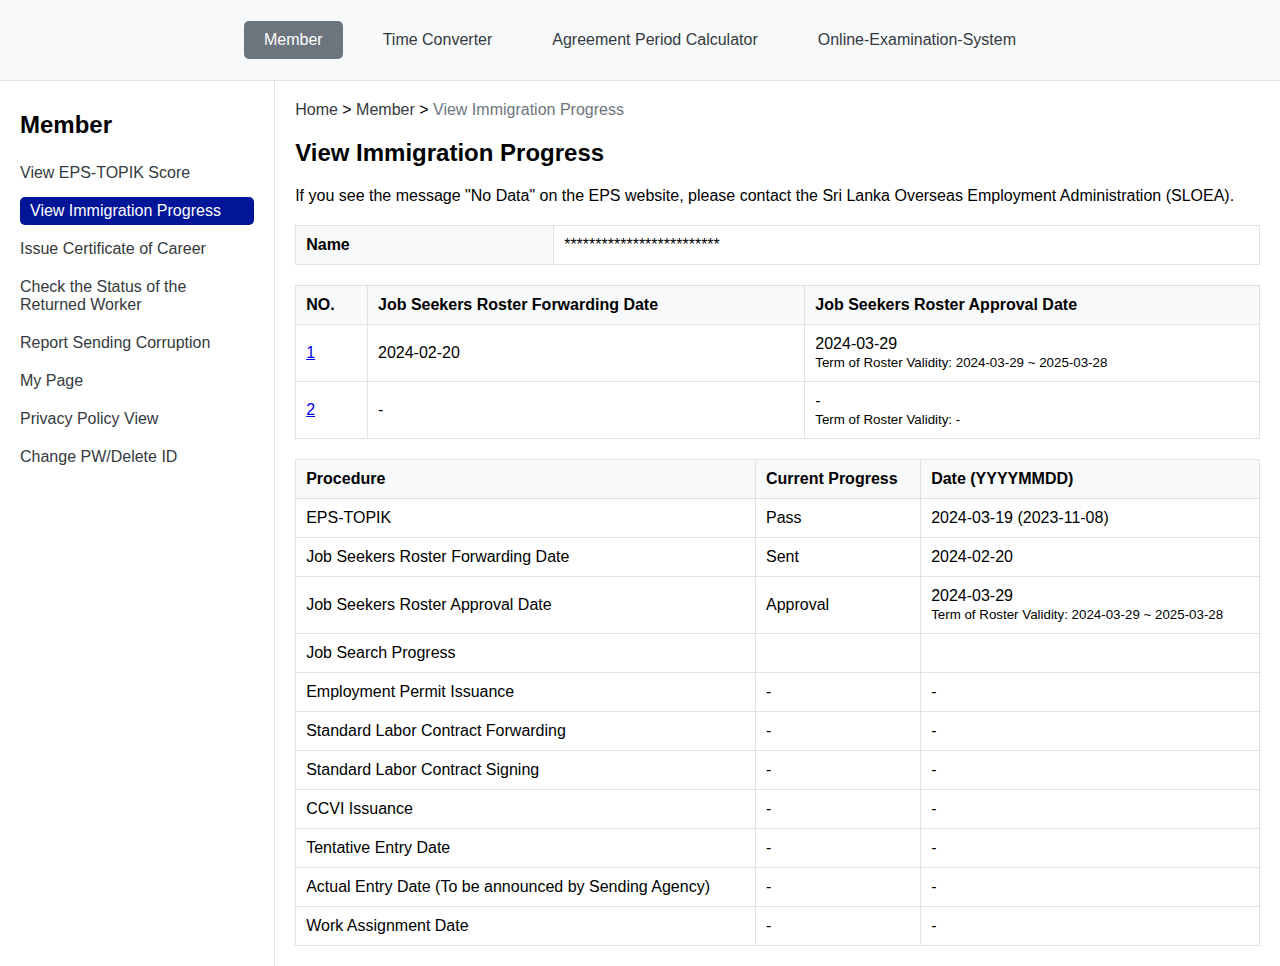
<file: index.html>
<!DOCTYPE html>
<html lang="en">
<head>
    <meta charset="UTF-8">
    <meta name="viewport" content="width=device-width, initial-scale=1.0">
    <title>View Immigration Progress</title>
    <link rel="preconnect" href="https://fonts.googleapis.com">
    <link rel="preconnect" href="https://fonts.gstatic.com" crossorigin>
    <link href="https://fonts.googleapis.com/css2?family=Outfit:wght@100..900&display=swap" rel="stylesheet">
    <style>
        /* Base Styles */
        body {
            font-family: Arial, sans-serif;
            margin: 0;
            padding: 0;
        }
        .container {
            display: flex;
            flex-direction: column;
        }
        nav {
            background-color: #f8f9fa;
            border-bottom: 1px solid #dee2e6;
        }
        nav ul {
            list-style-type: none;
            padding: 0;
            display: flex;
            justify-content: center;
            flex-wrap: wrap; /* Allows items to wrap on smaller screens */
        }
        nav li {
            margin: 5px 10px;
        }
        nav a {
            text-decoration: none;
            color: #343a40;
            padding: 10px 20px;
            display: inline-block;
            border-radius: 5px; /* Rounded corners for better aesthetics */
            transition: background-color 0.3s ease, color 0.3s ease; /* Smooth transition for hover effect */
        }
        nav a:hover {
            background-color: #162ba7; /* Light gray background on hover */
            color: white; /* White text on hover */
        }
        nav a.active {
            background-color: #6c757d;
            color: white;
        }
        .content {
            display: flex;
            flex-direction: row; /* Default layout for larger screens */
        }
        .sidebar {
            width: 250px;
            padding: 20px;
            border-right: 1px solid #dee2e6;
        }
        .sidebar img {
            width: 100px;
            height: 100px;
        }
        .sidebar h2 {
            margin-top: 10px;
        }
        .sidebar ul {
            list-style-type: none;
            padding: 0;
        }
        .sidebar li {
            margin: 10px 0;
        }
        .sidebar a {
            text-decoration: none;
            color: #343a40;
            display: block;
            padding: 5px 0;
            border-radius: 5px;
            transition: background-color 0.3s ease, color 0.3s ease; /* Smooth transition for hover effect */
        }
        .sidebar a:hover {
            background-color: #adb5bd; /* Light gray background on hover */
            color: black; /* White text on hover */
        }
        .sidebar a.active {
            background-color: #001597;
            color: white;
            padding: 5px 10px;
        }
        .main-content {
            padding: 20px;
            width: calc(100% - 250px);
        }
        .breadcrumb {
            margin-bottom: 20px;
        }
        .breadcrumb a {
            text-decoration: none;
            color: #343a40;
            transition: color 0.3s ease; /* Smooth transition for hover effect */
        }
        .breadcrumb a:hover {
            color: #007bff; /* Blue text on hover */
        }
        .breadcrumb span {
            color: #6c757d;
        }
        h1 {
            margin-top: 0;
        }
        table {
            width: 100%;
            border-collapse: collapse;
            margin-top: 20px;
        }
        table th, table td {
            border: 1px solid #dee2e6;
            padding: 10px;
            text-align: left;
        }
        table th {
            background-color: #f8f9fa;
        }
        /* Responsive Design */
        @media (max-width: 768px) {
            /* Adjust navigation for smaller screens */
            nav ul {
                flex-direction: column;
                align-items: center;
            }
            nav li {
                margin: 5px 0;
            }
            /* Adjust layout for smaller screens */
            .content {
                flex-direction: column;
            }
            .sidebar {
                width: 100%; /* Full width on small screens */
                border-right: none;
                border-bottom: 1px solid #dee2e6;
                text-align: center; /* Center-align sidebar content */
            }
            .main-content {
                width: 100%; /* Full width on small screens */
            }
            /* Adjust tables for better readability */
            table {
                font-size: 14px;
            }
            table th, table td {
                padding: 8px;
            }
        }
        @media (max-width: 480px) {
            /* Further adjustments for very small screens */
            nav a {
                padding: 8px 15px;
                font-size: 14px;
            }
            .sidebar img {
                width: 80px;
                height: 80px;
            }
            .sidebar h2 {
                font-size: 18px;
            }
            .main-content {
                padding: 15px;
            }
            table {
                font-size: 12px;
            }

            /* Make tables scrollable horizontally on very small screens */
            table {
                display: block;
                overflow-x: auto;
                white-space: nowrap;
            }
            table th, table td {
                min-width: 100px; /* Ensure columns don't collapse too much */
            }
        }
    </style>
</head>
<body>
    <div class="container">
        <nav>
            <ul>
                <li><a href="#" class="active">Member</a></li>
                <li><a href="https://chamod175.github.io/epsaccount.ck/Time%20Converter.html">Time Converter</a></li>
                <li><a href="https://chamod175.github.io/epsaccount.ck/Agreement%20Period%20Calculator.html">Agreement Period Calculator</a></li>
                <li><a href="https://chamod175.github.io/Korean-Live-Class---Online-Examination-System/">Online-Examination-System</a></li>
            </ul>
        </nav>
        <div class="content">
            <div class="sidebar">
                <h2>Member</h2>
                <ul>
                    <li><a href="#">View EPS-TOPIK Score</a></li>
                    <li><a href="#" class="active">View Immigration Progress</a></li>
                    <li><a href="#">Issue Certificate of Career</a></li>
                    <li><a href="#">Check the Status of the Returned Worker</a></li>
                    <li><a href="#">Report Sending Corruption</a></li>
                    <li><a href="#">My Page</a></li>
                    <li><a href="#">Privacy Policy View</a></li>
                    <li><a href="#">Change PW/Delete ID</a></li>
                </ul>
            </div>
            <div class="main-content">
                <div class="breadcrumb">
                    <a href="#">Home</a> >
                    <a href="#">Member</a> >
                    <span>View Immigration Progress</span>
                </div>
                <h2>View Immigration Progress</h2>
                <p>If you see the message "No Data" on the EPS website, please contact the Sri Lanka Overseas Employment Administration (SLOEA).</p>
                <table>
                    <tr>
                        <th>Name</th>
                        <td>*************************</td>
                    </tr>
                </table>
                <table>
                    <tr>
                        <th>NO.</th>
                        <th>Job Seekers Roster Forwarding Date</th>
                        <th>Job Seekers Roster Approval Date</th>
                    </tr>
                    <tr>
                        <td><a href="#">1</a></td>
                        <td>2024-02-20</td>
                        <td>2024-03-29<br><small>Term of Roster Validity: 2024-03-29 ~ 2025-03-28</small></td>
                    </tr>
                    <tr>
                        <td><a href="https://chamod175.github.io/epsaccount.ck/View%20Immigration%20Progress-2year.html">2</a></td>
                        <td>-</td>
                        <td>-<br><small>Term of Roster Validity: -</small></td>
                    </tr>
                </table>
                <table>
                    <tr>
                        <th>Procedure</th>
                        <th>Current Progress</th>
                        <th>Date (YYYYMMDD)</th>
                    </tr>
                    <tr>
                        <td>EPS-TOPIK</td>
                        <td>Pass</td>
                        <td>2024-03-19 (2023-11-08)</td>
                    </tr>
                    <tr>
                        <td>Job Seekers Roster Forwarding Date</td>
                        <td>Sent</td>
                        <td>2024-02-20</td>
                    </tr>
                    <tr>
                        <td>Job Seekers Roster Approval Date</td>
                        <td>Approval</td>
                        <td>2024-03-29<br><small>Term of Roster Validity: 2024-03-29 ~ 2025-03-28</small></td>
                    </tr>
                    <tr>
                        <td>Job Search Progress</td>
                        <td></td>
                        <td></td>
                    </tr>
                    <tr>
                        <td>Employment Permit Issuance</td>
                        <td>-</td>
                        <td>-</td>
                    </tr>
                    <tr>
                        <td>Standard Labor Contract Forwarding</td>
                        <td>-</td>
                        <td>-</td>
                    </tr>
                    <tr>
                        <td>Standard Labor Contract Signing</td>
                        <td>-</td>
                        <td>-</td>
                    </tr>
                    <tr>
                        <td>CCVI Issuance</td>
                        <td>-</td>
                        <td>-</td>
                    </tr>
                    <tr>
                        <td>Tentative Entry Date</td>
                        <td>-</td>
                        <td>-</td>
                    </tr>
                    <tr>
                        <td>Actual Entry Date (To be announced by Sending Agency)</td>
                        <td>-</td>
                        <td>-</td>
                    </tr>
                    <tr>
                        <td>Work Assignment Date</td>
                        <td>-</td>
                        <td>-</td>
                    </tr>
                </table>
            </div>
        </div>
    </div>
    <script>
        // You can add any necessary JavaScript here for interactivity.
        document.addEventListener('DOMContentLoaded', function() {
            // Example: Add active class to current navigation link
            const navLinks = document.querySelectorAll('nav a');
            navLinks.forEach(link => {
                if (link.href === window.location.href) {
                    link.classList.add('active');
                }
            });
        });
    </script>
</body>
</html>
</file>
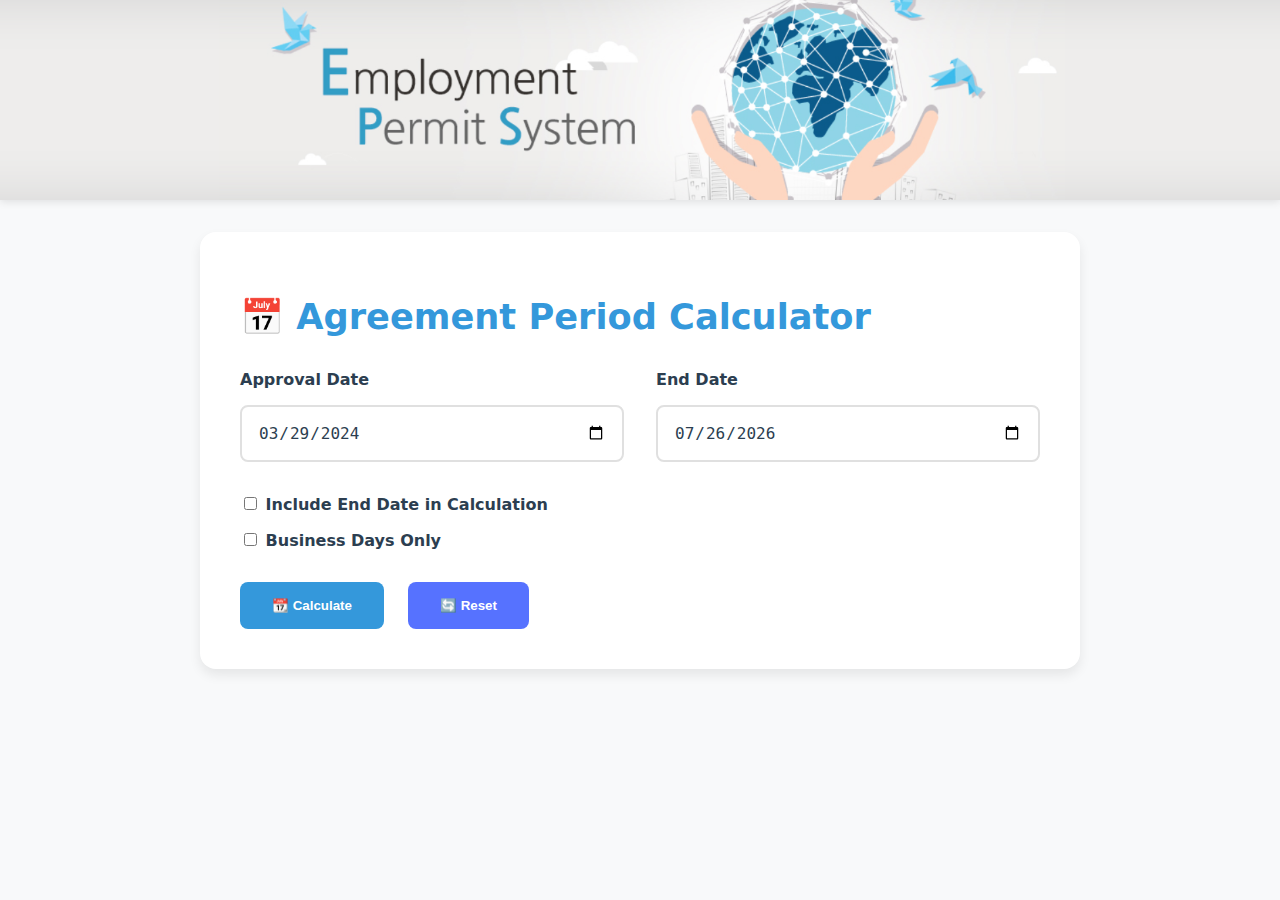
<file: Agreement Period Calculator.html>
<!DOCTYPE html>
<html lang="en">
<head>
  <meta charset="UTF-8">
  <meta name="viewport" content="width=device-width, initial-scale=1.0">
  <title>Professional Agreement Period Calculator</title>
  <style>
        :root {
            --primary-color: #2c3e50;
            --secondary-color: #3498db;
            --success-color: #27ae60;
            --background-color: #f8f9fa;
            --text-color: #2c3e50;
            --card-bg: #ffffff;
            --input-border: #e0e0e0;
            --transition: all 0.3s ease;
        }

        body {
            font-family: 'Segoe UI', system-ui, sans-serif;
            background-color: var(--background-color);
            color: var(--text-color);
            margin: 0;
            min-height: 100vh;
            display: flex;
            flex-direction: column;
            align-items: center;
            transition: var(--transition);
        }

        body.dark-mode {
            --background-color: #1a1a1a;
            --text-color: #ecf0f1;
            --card-bg: #2d2d2d;
            --input-border: #404d5a;
        }

        .banner {
            width: 100%;
            max-height: 200px;
            overflow: hidden;
            margin-bottom: 2rem;
            box-shadow: 0 2px 8px rgba(0,0,0,0.1);
        }

        .banner img {
            width: 100%;
            height: 200px;
            object-fit: cover;
        }

        .container {
            width: 90%;
            max-width: 800px;
            padding: 2.5rem;
            background: var(--card-bg);
            border-radius: 16px;
            box-shadow: 0 6px 12px rgba(0, 0, 0, 0.08);
            margin-bottom: 2rem;
            transition: var(--transition);
        }

        h1 {
            color: var(--secondary-color);
            margin-bottom: 2rem;
            font-size: 2.2rem;
        }

        .grid {
            display: grid;
            grid-template-columns: repeat(auto-fit, minmax(280px, 1fr));
            gap: 2rem;
            margin: 2rem 0;
        }

        .input-group {
            display: flex;
            flex-direction: column;
            gap: 1rem;
        }

        label {
            font-weight: 600;
            color: var(--text-color);
        }

        input[type="date"], select {
            padding: 1rem;
            border: 2px solid var(--input-border);
            border-radius: 8px;
            font-size: 1rem;
            background: var(--card-bg);
            color: var(--text-color);
            transition: var(--transition);
        }

        input[type="date"]:focus, select:focus {
            border-color: var(--secondary-color);
            outline: none;
            box-shadow: 0 0 0 3px rgba(52, 152, 219, 0.2);
        }

        .button-group {
            display: flex;
            gap: 1.5rem;
            flex-wrap: wrap;
            margin-top: 2rem;
        }

        button {
            padding: 1rem 2rem;
            border: none;
            border-radius: 8px;
            cursor: pointer;
            transition: var(--transition);
            font-weight: 600;
            display: flex;
            align-items: center;
            gap: 0.5rem;
        }

        button:hover {
            transform: translateY(-1px);
            opacity: 0.9;
        }

        .primary-btn {
            background-color: var(--secondary-color);
            color: white;
        }

        .secondary-btn {
            background-color: #5672ff;
            color: white;
        }

        .success-btn {
            background-color: var(--success-color);
            color: white;
        }

        .results {
            margin-top: 2rem;
            padding: 2rem;
            background: var(--background-color);
            border-radius: 12px;
            display: none;
            border: 2px solid var(--input-border);
        }

        .result-item {
            display: flex;
            justify-content: space-between;
            margin: 1rem 0;
            padding: 1.25rem;
            background: var(--card-bg);
            border-radius: 8px;
            font-size: 1.1rem;
        }

        .presets {
            display: flex;
            gap: 1rem;
            flex-wrap: wrap;
            margin: 1.5rem 0;
        }

        .preset-btn {
            padding: 0.75rem 1.5rem;
            font-size: 0.95rem;
        }

        .error-message {
            color: #e74c3c;
            margin-top: 1rem;
            padding: 1rem;
            background: #f8d7da;
            border-radius: 8px;
            display: none;
        }
  </style>
</head>
<body>
  <div class="banner"><img src="https://chamod175.github.io/epsaccount.ck/logo2.png" alt="Company Banner"></div>
  <div class="container">
    <h1>📅 Agreement Period Calculator</h1>
    <div class="grid">
      <div class="input-group">
        <label for="start-date">Approval Date</label> <input type="date" id="start-date" value="2024-03-29" required="">
      </div>
      <div class="input-group">
        <label for="end-date">End Date</label> <input type="date" id="end-date" required="">
      </div>
    </div>
    <div class="input-group">
      <label class="checkbox-label"><input type="checkbox" id="include-end-date"> Include End Date in Calculation</label> <label class="checkbox-label"><input type="checkbox" id="business-days"> Business Days Only</label>
    </div>
    <div class="error-message" id="error-msg"></div>
    <div class="button-group">
      <button class="primary-btn" onclick="calculateDuration()">📆 Calculate</button> <button class="secondary-btn" onclick="resetForm()">🔄 Reset</button>
    </div>
    <div class="results" id="results">
      <div class="result-item">
        <span>Total Years:</span> <span id="years-result">-</span>
      </div>
      <div class="result-item">
        <span>Total Months:</span> <span id="months-result">-</span>
      </div>
      <div class="result-item">
        <span>Total Days:</span> <span id="days-result">-</span>
      </div>
      <div class="result-item">
        <span>Business Days:</span> <span id="business-days-result">-</span>
      </div>
    </div>
  </div>
  <script>
        document.addEventListener('DOMContentLoaded', initApp);

        function initApp() {
    // Remove the line that sets start-date to today
    const today = new Date().toISOString().split('T')[0];
    document.getElementById('end-date').value = today;  // Only set end-date
    initTheme();
  }



        function calculateDuration() {
            clearErrors();
            
            const startDate = new Date(document.getElementById('start-date').value);
            const endDate = new Date(document.getElementById('end-date').value);
            const includeEndDate = document.getElementById('include-end-date').checked;
            const businessDaysOnly = document.getElementById('business-days').checked;

            if (!startDate || !endDate || startDate > endDate) {
                showError('⚠️ Invalid date range - Please select valid start and end dates');
                return;
            }

            const results = businessDaysOnly ? 
                calculateBusinessDays(startDate, endDate, includeEndDate) :
                calculateCalendarDays(startDate, endDate, includeEndDate);

            displayResults(results);
        }

        function calculateCalendarDays(start, end, includeEnd) {
            let adjustedEnd = new Date(end);
            if (includeEnd) adjustedEnd.setDate(adjustedEnd.getDate() + 1);
            
            const diff = adjustedEnd - start;
            const totalDays = Math.floor(diff / (1000 * 3600 * 24));
            
            let years = end.getFullYear() - start.getFullYear();
            let months = end.getMonth() - start.getMonth();
            let days = end.getDate() - start.getDate();

            if (days < 0) {
                months--;
                days += new Date(end.getFullYear(), end.getMonth(), 0).getDate();
            }
            if (months < 0) {
                years--;
                months += 12;
            }

            return { years, months, days, totalDays };
        }

        function calculateBusinessDays(start, end, includeEnd) {
            let count = 0;
            const curDate = new Date(start);
            const finalDate = new Date(end);
            if (includeEnd) finalDate.setDate(finalDate.getDate() + 1);
            
            while (curDate < finalDate) {
                const dayOfWeek = curDate.getDay();
                if (dayOfWeek !== 0 && dayOfWeek !== 6) count++;
                curDate.setDate(curDate.getDate() + 1);
            }
            
            return {
                businessDays: count,
                totalDays: Math.floor((finalDate - start) / (1000 * 3600 * 24))
            };
        }

        function displayResults(data) {
            document.getElementById('results').style.display = 'block';
            document.getElementById('years-result').textContent = data.years ?? '-';
            document.getElementById('months-result').textContent = data.months ?? '-';
            document.getElementById('days-result').textContent = data.totalDays ?? '-';
            document.getElementById('business-days-result').textContent = data.businessDays ?? '-';
        }

        function setPreset(days) {
            const startDate = new Date(document.getElementById('start-date').value);
            const endDate = new Date(startDate);
            endDate.setDate(startDate.getDate() + days);
            document.getElementById('end-date').value = endDate.toISOString().split('T')[0];
        }

        function resetForm() {
            document.getElementById('start-date').value = '';
            document.getElementById('end-date').value = '';
            document.getElementById('results').style.display = 'none';
            clearErrors();
            initApp();
        }

        function copyToClipboard() {
            const results = Array.from(document.querySelectorAll('.result-item'))
                .map(el => `${el.firstElementChild.textContent} ${el.lastElementChild.textContent}`)
                .join('\n');
            
            navigator.clipboard.writeText(results)
                .then(() => alert('✅ Results copied to clipboard!'))
                .catch(() => alert('❌ Failed to copy results'));
        }

        function showError(message) {
            const errorEl = document.getElementById('error-msg');
            errorEl.textContent = message;
            errorEl.style.display = 'block';
        }

        function clearErrors() {
            document.getElementById('error-msg').style.display = 'none';
        }

        // Theme toggle
        document.getElementById('checkbox').addEventListener('change', (e) => {
            document.body.classList.toggle('dark-mode');
            localStorage.setItem('theme', e.target.checked ? 'dark' : 'light');
        });
  </script>
</body>
</html>
</file>
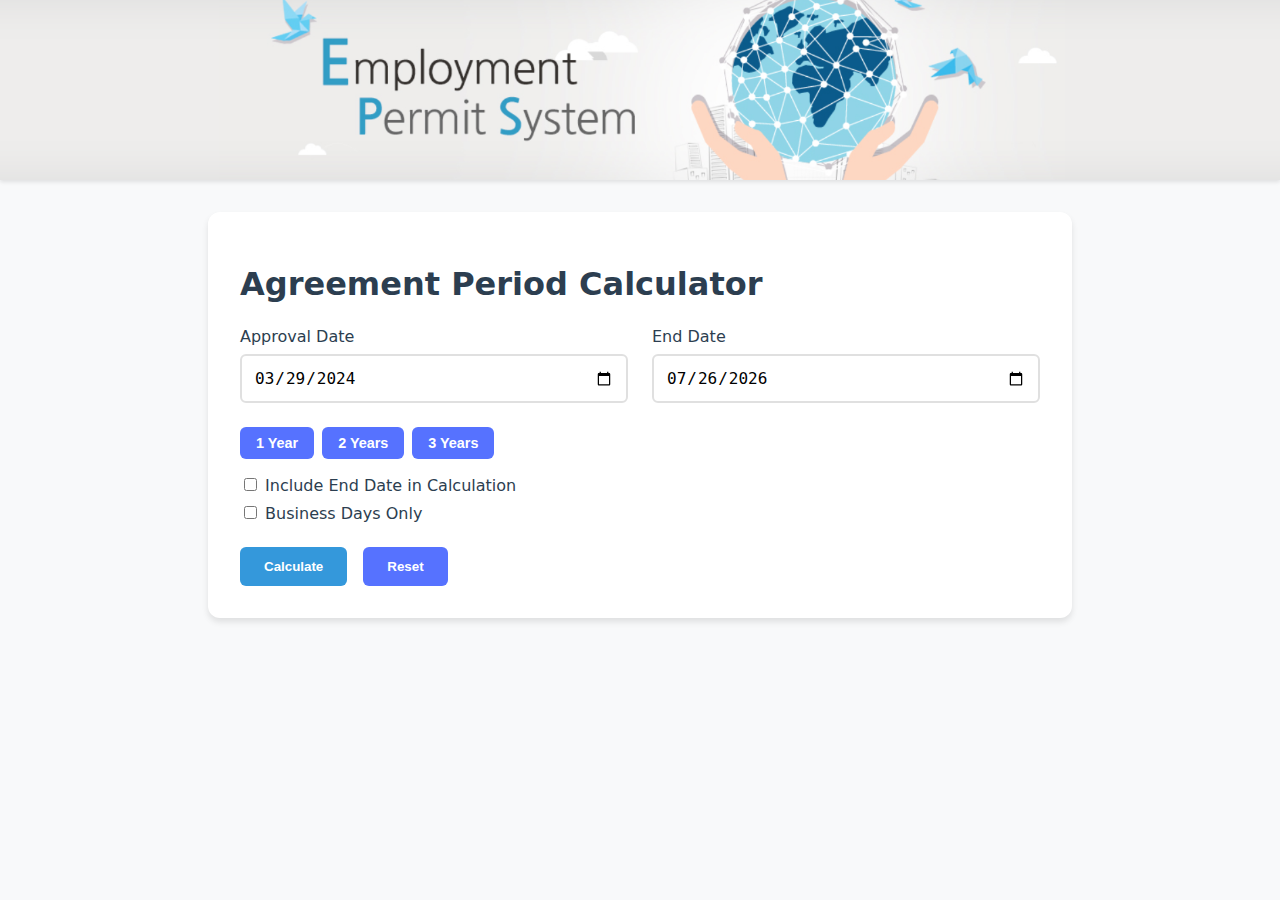
<file: cal.html>
<!DOCTYPE html>
<html lang="en">
<head>
    <meta charset="UTF-8">
    <meta name="viewport" content="width=device-width, initial-scale=1.0">
    <title>Professional Agreement Period Calculator</title>
    <style>
        :root {
            --primary-color: #2c3e50;
            --secondary-color: #3498db;
            --success-color: #27ae60;
            --background-color: #f8f9fa;
            --text-color: #2c3e50;
        }

        body {
            font-family: 'Segoe UI', system-ui, sans-serif;
            background-color: var(--background-color);
            color: var(--text-color);
            margin: 0;
            min-height: 100vh;
            display: flex;
            flex-direction: column;
            align-items: center;
        }

        .banner {
            width: 100%;
            max-height: 180px;
            overflow: hidden;
            margin-bottom: 2rem;
            box-shadow: 0 2px 4px rgba(0,0,0,0.1);
        }

        .banner img {
            width: 100%;
            height: 180px;
            object-fit: cover;
        }

        .container {
            width: 90%;
            max-width: 800px;
            padding: 2rem;
            background: white;
            border-radius: 12px;
            box-shadow: 0 4px 6px rgba(0, 0, 0, 0.1);
            margin-bottom: 2rem;
        }

        .grid {
            display: grid;
            grid-template-columns: repeat(auto-fit, minmax(280px, 1fr));
            gap: 1.5rem;
            margin: 1.5rem 0;
        }

        .input-group {
            display: flex;
            flex-direction: column;
            gap: 0.5rem;
        }

        input[type="date"], select {
            padding: 0.75rem;
            border: 2px solid #e0e0e0;
            border-radius: 6px;
            font-size: 1rem;
            transition: border-color 0.3s ease;
        }

        input[type="date"]:focus, select:focus {
            border-color: var(--secondary-color);
            outline: none;
        }

        .button-group {
            display: flex;
            gap: 1rem;
            flex-wrap: wrap;
            margin-top: 1.5rem;
        }

        button {
            padding: 0.75rem 1.5rem;
            border: none;
            border-radius: 6px;
            cursor: pointer;
            transition: transform 0.2s ease, opacity 0.2s ease;
            font-weight: 600;
        }

        button:active {
            transform: scale(0.98);
        }

        .primary-btn {
            background-color: var(--secondary-color);
            color: white;
        }

        .secondary-btn {
            background-color: #5672ff;
            color: white;
        }

        .success-btn {
            background-color: var(--success-color);
            color: white;
        }

        .results {
            margin-top: 2rem;
            padding: 1.5rem;
            background: #f8f9fa;
            border-radius: 8px;
            display: none;
        }

        .result-item {
            display: flex;
            justify-content: space-between;
            margin: 0.5rem 0;
            padding: 0.75rem;
            background: white;
            border-radius: 6px;
        }

        .presets {
            display: flex;
            gap: 0.5rem;
            flex-wrap: wrap;
            margin: 1rem 0;
        }

        .preset-btn {
            padding: 0.5rem 1rem;
            font-size: 0.9rem;
        }

        .error-message {
            color: #e74c3c;
            margin-top: 0.5rem;
            display: none;
        }

        @media (prefers-color-scheme: dark) {
            :root {
                --primary-color: #ecf0f1;
                --background-color: white;
                --text-color: #ecf0f1;
            }

            .container, .result-item {
                background: #34495e;
            }

            input[type="date"], select {
                background: #2c3e50;
                border-color: #404d5a;
                color: white;
            }
        }
		</style>
</head>
<body>

    <div class="banner">
        <img src="logo2.png" alt="Company Banner">
    </div>
    
    <div class="container">
        <h1>Agreement Period Calculator</h1>
        
        <div class="grid">
            <div class="input-group">
                <label for="start-date">Approval Date</label>
                <input type="date" id="start-date" required>
            </div>
            
            <div class="input-group">
                <label for="end-date">End Date</label>
                <input type="date" id="end-date" required>
            </div>
        </div>

        <div class="presets">
            <button class="preset-btn secondary-btn" onclick="setPreset(365)">1 Year</button>
            <button class="preset-btn secondary-btn" onclick="setPreset(730)">2 Years</button>
            <button class="preset-btn secondary-btn" onclick="setPreset(1095)">3 Years</button>
        </div>

        <div class="input-group">
            <label>
                <input type="checkbox" id="include-end-date"> Include End Date in Calculation
            </label>
            <label>
                <input type="checkbox" id="business-days"> Business Days Only
            </label>
        </div>

        <div class="error-message" id="error-msg"></div>

        <div class="button-group">
            <button class="primary-btn" onclick="calculateDuration()">Calculate</button>
            <button class="secondary-btn" onclick="resetForm()">Reset</button>
        </div>

        <div class="results" id="results">
            <div class="result-item">
                <span>Total Years:</span>
                <span id="years-result">-</span>
            </div>
            <div class="result-item">
                <span>Total Months:</span>
                <span id="months-result">-</span>
            </div>
            <div class="result-item">
                <span>Total Days:</span>
                <span id="days-result">-</span>
            </div>
            <div class="result-item">
                <span>Business Days:</span>
                <span id="business-days-result">-</span>
            </div>
            <button class="success-btn" onclick="copyToClipboard()">Copy All Results</button>
        </div>
	<script>
        document.addEventListener('DOMContentLoaded', initApp);

        function initApp() {
            const today = new Date().toISOString().split('T')[0];
            document.getElementById('start-date').value = '2024-03-29';
            document.getElementById('end-date').value = today;
        }

        function calculateDuration() {
            clearErrors();
            
            const startDate = new Date(document.getElementById('start-date').value);
            const endDate = new Date(document.getElementById('end-date').value);
            const includeEndDate = document.getElementById('include-end-date').checked;
            const businessDaysOnly = document.getElementById('business-days').checked;

            if (!startDate || !endDate || startDate > endDate) {
                showError('Invalid date range');
                return;
            }

            const results = businessDaysOnly ? 
                calculateBusinessDays(startDate, endDate, includeEndDate) :
                calculateCalendarDays(startDate, endDate, includeEndDate);

            displayResults(results);
        }

        function calculateCalendarDays(start, end, includeEnd) {
            let adjustedEnd = new Date(end);
            if (includeEnd) adjustedEnd.setDate(adjustedEnd.getDate() + 1);
            
            const diff = adjustedEnd - start;
            const totalDays = Math.floor(diff / (1000 * 3600 * 24));
            
            let years = end.getFullYear() - start.getFullYear();
            let months = end.getMonth() - start.getMonth();
            let days = end.getDate() - start.getDate();

            if (days < 0) {
                months--;
                days += new Date(end.getFullYear(), end.getMonth(), 0).getDate();
            }
            if (months < 0) {
                years--;
                months += 12;
            }

            return { years, months, days, totalDays };
        }

        function calculateBusinessDays(start, end, includeEnd) {
            let count = 0;
            const curDate = new Date(start);
            const finalDate = new Date(end);
            if (includeEnd) finalDate.setDate(finalDate.getDate() + 1);
            
            while (curDate < finalDate) {
                const dayOfWeek = curDate.getDay();
                if (dayOfWeek !== 0 && dayOfWeek !== 6) count++;
                curDate.setDate(curDate.getDate() + 1);
            }
            
            return {
                businessDays: count,
                totalDays: Math.floor((finalDate - start) / (1000 * 3600 * 24))
            };
        }

        function displayResults(data) {
            document.getElementById('results').style.display = 'block';
            document.getElementById('years-result').textContent = data.years ?? '-';
            document.getElementById('months-result').textContent = data.months ?? '-';
            document.getElementById('days-result').textContent = data.totalDays ?? '-';
            document.getElementById('business-days-result').textContent = data.businessDays ?? '-';
        }

        function setPreset(days) {
            const startDate = new Date(document.getElementById('start-date').value);
            const endDate = new Date(startDate);
            endDate.setDate(startDate.getDate() + days);
            document.getElementById('end-date').value = endDate.toISOString().split('T')[0];
        }

        function resetForm() {
            document.getElementById('start-date').value = '';
            document.getElementById('end-date').value = '';
            document.getElementById('results').style.display = 'none';
            clearErrors();
            initApp();
        }

        function copyToClipboard() {
            const results = Array.from(document.querySelectorAll('.result-item span'))
                .map(el => `${el.firstChild.textContent}: ${el.lastChild.textContent}`)
                .join('\n');
            
            navigator.clipboard.writeText(results)
                .then(() => alert('Results copied to clipboard!'))
                .catch(() => alert('Failed to copy results'));
        }

        function showError(message) {
            const errorEl = document.getElementById('error-msg');
            errorEl.textContent = message;
            errorEl.style.display = 'block';
        }

        function clearErrors() {
            document.getElementById('error-msg').style.display = 'none';
        }
		// Add this script at the end of your existing JS
document.addEventListener('DOMContentLoaded', () => {
    const toggle = document.getElementById('checkbox');
    const body = document.body;

    // Check local storage for saved theme
    const currentTheme = localStorage.getItem('theme');
    if (currentTheme) {
        body.classList.toggle('dark-mode', currentTheme === 'dark');
        toggle.checked = currentTheme === 'dark';
    }

    toggle.addEventListener('change', (e) => {
        body.classList.toggle('dark-mode', e.target.checked);
        localStorage.setItem('theme', e.target.checked ? 'dark' : 'light');
    });
});
    </script>
</body>
</html>
</file>
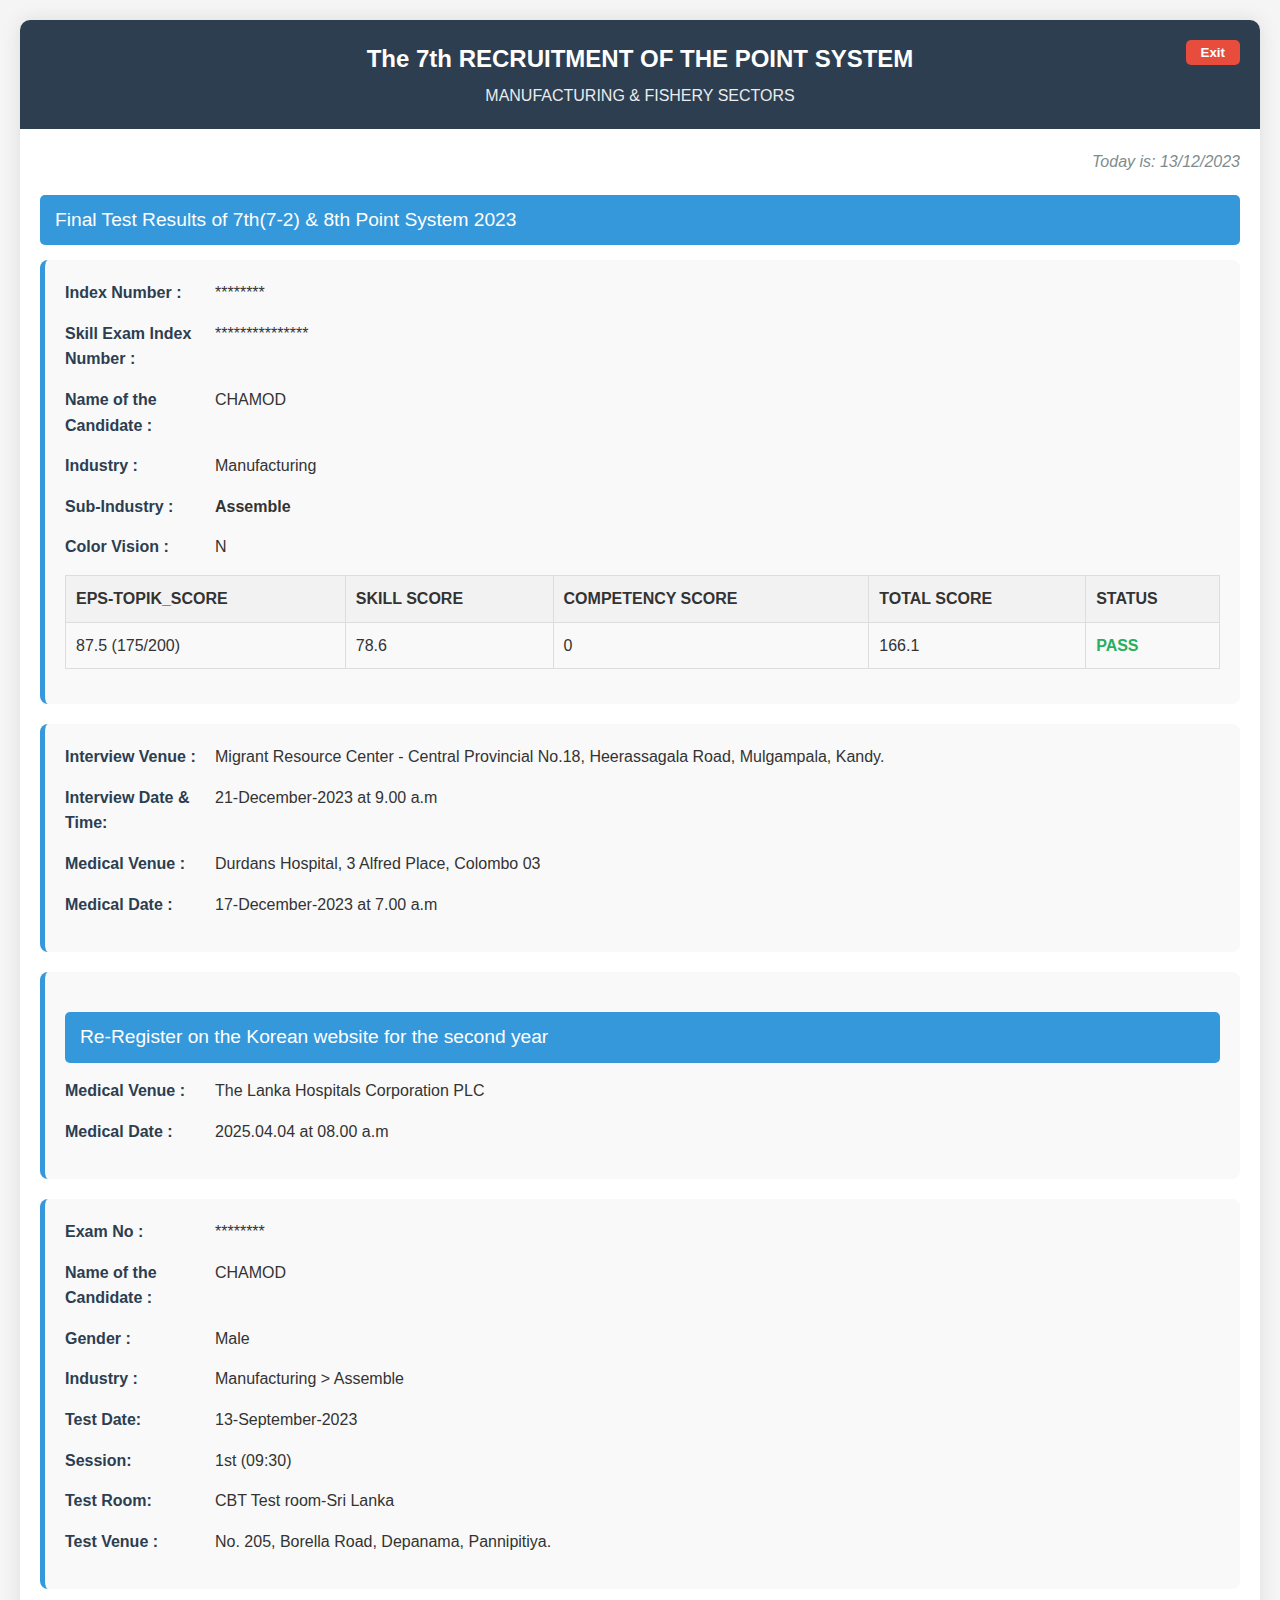
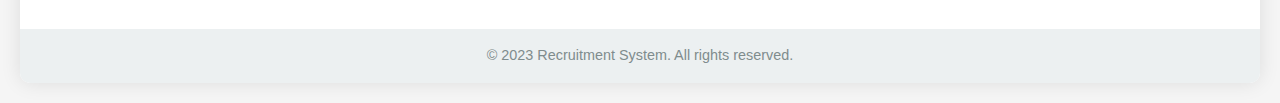
<file: The 7th RECRUITMENT OF THE POINT SYSTEM.html>
<!DOCTYPE html>
<html lang="en">
<head>
    <meta charset="UTF-8">
    <meta name="viewport" content="width=device-width, initial-scale=1.0">
    <title>Recruitment Test Details & Results</title>
    <style>
        * {
            margin: 0;
            padding: 0;
            box-sizing: border-box;
            font-family: 'Segoe UI', Tahoma, Geneva, Verdana, sans-serif;
        }
        
        body {
            background-color: #f5f5f5;
            color: #333;
            line-height: 1.6;
            padding: 20px;
        }
        
        .container {
            max-width: 100%;
            margin: 0 auto;
            background: white;
            border-radius: 10px;
            box-shadow: 0 0 20px rgba(0, 0, 0, 0.1);
            overflow: hidden;
        }
        
        .header {
            background-color: #2c3e50;
            color: white;
            padding: 20px;
            text-align: center;
            position: relative;
        }
        
        .header h1 {
            font-size: 1.5rem;
            margin-bottom: 5px;
        }
        
        .header p {
            font-size: 1rem;
            opacity: 0.9;
        }
        
        .exit-btn {
            position: absolute;
            top: 20px;
            right: 20px;
            background: #e74c3c;
            color: white;
            border: none;
            padding: 5px 15px;
            border-radius: 5px;
            cursor: pointer;
            font-weight: bold;
        }
        
        .content {
            padding: 20px;
        }
        
        .section-title {
            background-color: #3498db;
            color: white;
            padding: 10px 15px;
            margin: 20px 0 15px 0;
            border-radius: 5px;
            font-size: 1.2rem;
        }
        
        .details-card {
            background: #f9f9f9;
            border-radius: 8px;
            padding: 20px;
            margin-bottom: 20px;
            border-left: 5px solid #3498db;
        }
        
        .detail-row {
            display: flex;
            margin-bottom: 15px;
            flex-wrap: wrap;
        }
        
        .detail-label {
            font-weight: bold;
            width: 150px;
            color: #2c3e50;
        }
        
        .detail-value {
            flex: 1;
            min-width: 200px;
        }
        
        .date-display {
            text-align: right;
            font-style: italic;
            margin-bottom: 15px;
            color: #7f8c8d;
        }
        
        table {
            width: 100%;
            border-collapse: collapse;
            margin: 15px 0;
        }
        
        table, th, td {
            border: 1px solid #ddd;
        }
        
        th, td {
            padding: 10px;
            text-align: left;
        }
        
        th {
            background-color: #f2f2f2;
        }
        
        .pass-status {
            color: #27ae60;
            font-weight: bold;
        }
        
        .instructions-list {
            margin: 15px 0;
            padding-left: 20px;
        }
        
        .instructions-list li {
            margin-bottom: 8px;
        }
        
        .check-another-btn {
            display: block;
            width: 100%;
            padding: 12px;
            background-color: #3498db;
            color: white;
            border: none;
            border-radius: 5px;
            font-size: 1rem;
            cursor: pointer;
            text-align: center;
            margin: 20px 0;
            text-decoration: none;
        }
        
        .footer {
            text-align: center;
            padding: 15px;
            background: #ecf0f1;
            font-size: 0.9rem;
            color: #7f8c8d;
        }
        
        @media (max-width: 600px) {
            .header h1 {
                font-size: 1.3rem;
                padding-right: 40px;
            }
            
            .header p {
                font-size: 0.9rem;
            }
            
            .detail-row {
                flex-direction: column;
            }
            
            .detail-label {
                width: 100%;
                margin-bottom: 5px;
            }
            
            .detail-value {
                width: 100%;
            }
            
            table {
                font-size: 0.9rem;
            }
            
            th, td {
                padding: 8px 5px;
            }
        }
    </style>
</head>
<body>
    <div class="container">
        <div class="header">
            <button class="exit-btn" id="exitBtn">Exit</button>
            <h1>The 7th RECRUITMENT OF THE POINT SYSTEM</h1>
            <p>MANUFACTURING & FISHERY SECTORS</p>
        </div>
        
        <div class="content">
            <div class="date-display">Today is: 13/12/2023</div>
            
            <div class="section-title">Final Test Results of 7th(7-2) & 8th Point System 2023</div>
            
            <div class="details-card">
                <div class="detail-row">
                    <div class="detail-label">Index Number :</div>
                    <div class="detail-value">********</div>
                </div>
                
                <div class="detail-row">
                    <div class="detail-label">Skill Exam Index Number :</div>
                    <div class="detail-value">***************</div>
                </div>
                
                <div class="detail-row">
                    <div class="detail-label">Name of the Candidate :</div>
                    <div class="detail-value">CHAMOD</div>
                </div>
                
                <div class="detail-row">
                    <div class="detail-label">Industry :</div>
                    <div class="detail-value">Manufacturing</div>
                </div>
                
                <div class="detail-row">
                    <div class="detail-label">Sub-Industry :</div>
                    <div class="detail-value"><strong>Assemble</strong></div>
                </div>
                
                <div class="detail-row">
                    <div class="detail-label">Color Vision :</div>
                    <div class="detail-value">N</div>
                </div>
                
                <table>
                    <tr>
                        <th>EPS-TOPIK_SCORE</th>
                        <th>SKILL SCORE</th>
                        <th>COMPETENCY SCORE</th>
                        <th>TOTAL SCORE</th>
                        <th>STATUS</th>
                    </tr>
                    <tr>
                        <td>87.5 (175/200)</td>
                        <td>78.6</td>
                        <td>0</td>
                        <td>166.1</td>
                        <td class="pass-status">PASS</td>
                    </tr>
                </table>
            </div>
            
            <div class="details-card">
                <div class="detail-row">
                    <div class="detail-label">Interview Venue :</div>
                    <div class="detail-value">Migrant Resource Center - Central Provincial No.18, Heerassagala Road, Mulgampala, Kandy.</div>
                </div>
                
                <div class="detail-row">
                    <div class="detail-label">Interview Date & Time:</div>
                    <div class="detail-value">21-December-2023 at 9.00 a.m</div>
                </div>
                
                <div class="detail-row">
                    <div class="detail-label">Medical Venue :</div>
                    <div class="detail-value">Durdans Hospital, 3 Alfred Place, Colombo 03</div>
                </div>
                
                <div class="detail-row">
                    <div class="detail-label">Medical Date :</div>
                    <div class="detail-value">17-December-2023 at 7.00 a.m</div>
                </div>
            </div>
			
			<div class="details-card">
                
                
                
                <div class="section-title">Re-Register on the Korean website for the second year</div>
                <div class="detail-row">
                    <div class="detail-label">Medical Venue :</div>
                    <div class="detail-value">The Lanka Hospitals Corporation PLC</div>
                </div>
                
                <div class="detail-row">
                    <div class="detail-label">Medical Date :</div>
                    <div class="detail-value">2025.04.04 at 08.00 a.m</div>
                </div>
            </div>
            
            
            
            
            
            
            
            <div class="details-card">
                <div class="detail-row">
                    <div class="detail-label">Exam No :</div>
                    <div class="detail-value">********</div>
                </div>
                
                <div class="detail-row">
                    <div class="detail-label">Name of the Candidate :</div>
                    <div class="detail-value">CHAMOD</div>
                </div>
                
                <div class="detail-row">
                    <div class="detail-label">Gender :</div>
                    <div class="detail-value">Male</div>
                </div>
                
                <div class="detail-row">
                    <div class="detail-label">Industry :</div>
                    <div class="detail-value">Manufacturing > Assemble</div>
                </div>
                
                <div class="detail-row">
                    <div class="detail-label">Test Date:</div>
                    <div class="detail-value">13-September-2023</div>
                </div>
                
                <div class="detail-row">
                    <div class="detail-label">Session:</div>
                    <div class="detail-value">1st (09:30)</div>
                </div>
                
                <div class="detail-row">
                    <div class="detail-label">Test Room:</div>
                    <div class="detail-value">CBT Test room-Sri Lanka</div>
                </div>
                
                <div class="detail-row">
                    <div class="detail-label">Test Venue :</div>
                    <div class="detail-value">No. 205, Borella Road, Depanama, Pannipitiya.</div>
                </div>
            </div>
        </div>
        
        <div class="footer">
            © 2023 Recruitment System. All rights reserved.
        </div>
    </div>

    <script>
        document.getElementById('exitBtn').addEventListener('click', function() {
            if(confirm('Are you sure you want to exit?')) {
                // In a real app, this would close the app or redirect
                // For demo purposes, we'll just show an alert
                alert('Application would exit now in a real implementation');
                // window.close(); // This would work if the window was opened by script
            }
        });
        
        // Make the page responsive by adjusting font sizes on very small devices
        function adjustForScreenSize() {
            const screenWidth = window.innerWidth;
            const htmlElement = document.documentElement;
            
            if (screenWidth < 400) {
                htmlElement.style.fontSize = '14px';
            } else {
                htmlElement.style.fontSize = '16px';
            }
        }
        
        // Run on load and when window is resized
        window.addEventListener('load', adjustForScreenSize);
        window.addEventListener('resize', adjustForScreenSize);
    </script>
</body>
</html>
</file>
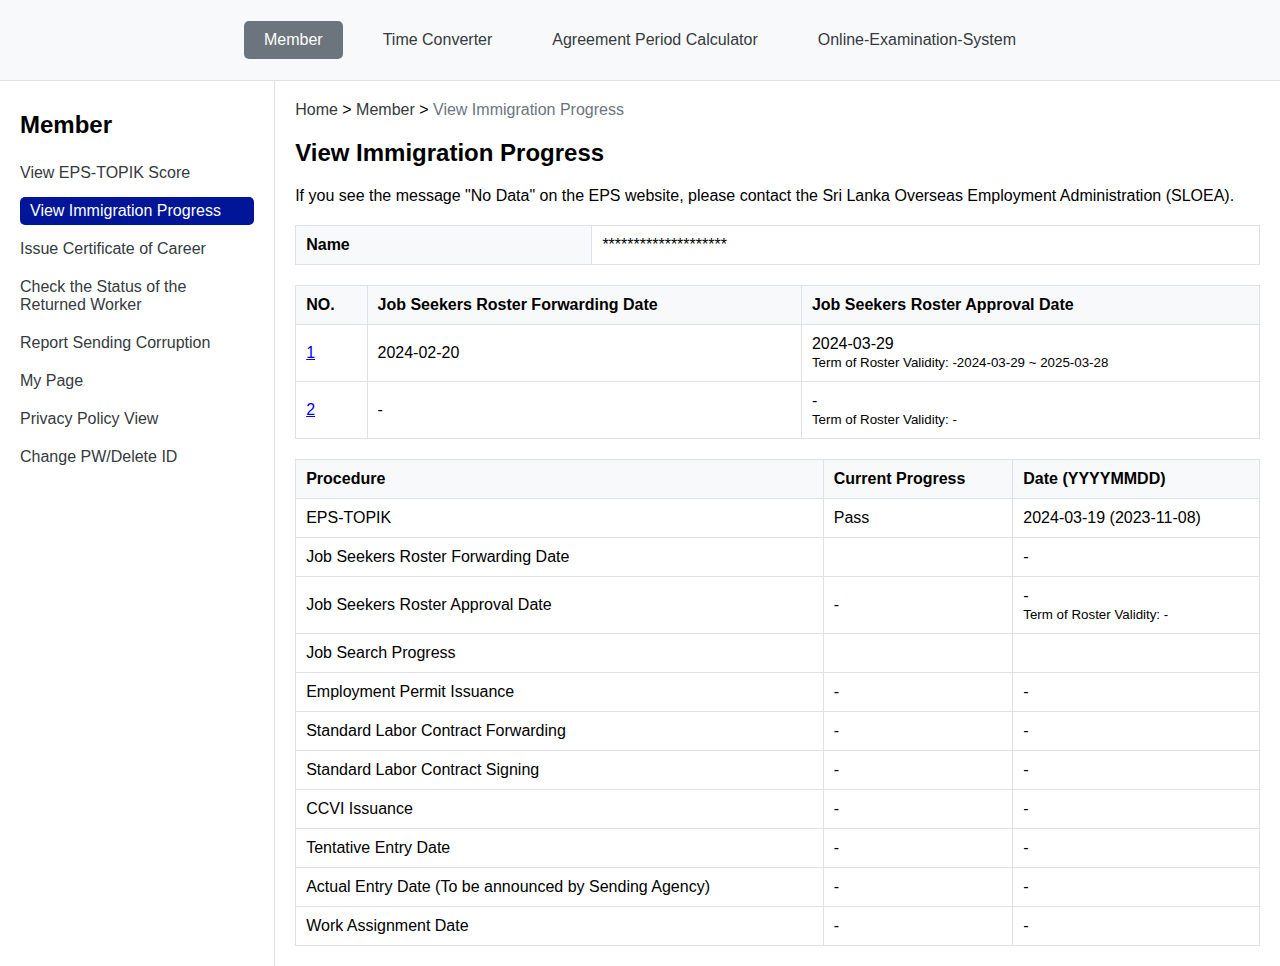
<file: View Immigration Progress-2year.html>
<!DOCTYPE html>
<html lang="en">
<head>
    <meta charset="UTF-8">
    <meta name="viewport" content="width=device-width, initial-scale=1.0">
    <title>View Immigration Progress-2year</title>
	  <link rel="preconnect" href="https://fonts.googleapis.com">
    <link rel="preconnect" href="https://fonts.gstatic.com" crossorigin>
	<link href="https://fonts.googleapis.com/css2?family=Outfit:wght@100..900&display=swap" rel="stylesheet">
    <link rel="stylesheet" href="style.css">
</head>
<body>
    <div class="container">
        <nav>
            <ul>
                <li><a href="#" class="active">Member</a></li>
                <li><a href="Time Converter.html">Time Converter</a></li>
               <li><a href="Agreement Period Calculator.html">Agreement Period Calculator</a></li>
                <li><a href="https://chamod175.github.io/Korean-Live-Class---Online-Examination-System/">Online-Examination-System</a></li>
            </ul>
        </nav>
        <div class="content">
            <div class="sidebar">
                
                <h2>Member</h2>
                <ul>
                    <li><a href="#">View EPS-TOPIK Score</a></li>
                    <li><a href="#" class="active">View Immigration Progress</a></li>
                    <li><a href="#">Issue Certificate of Career</a></li>
                    <li><a href="#">Check the Status of the Returned Worker</a></li>
                    <li><a href="#">Report Sending Corruption</a></li>
                    <li><a href="#">My Page</a></li>
                    <li><a href="#">Privacy Policy View</a></li>
                    <li><a href="#">Change PW/Delete ID</a></li>
                </ul>
            </div>
            <div class="main-content">
                <div class="breadcrumb">
                    <a href="#">Home</a> >
                    <a href="#">Member</a> >
                    <span>View Immigration Progress</span>
                </div>
                <h2>View Immigration Progress</h2>
        <p>If you see the message "No Data" on the EPS website, please contact the Sri Lanka Overseas Employment Administration (SLOEA).</p>

        <table>
            <tr>
                <th>Name</th>
                <td>********************</td>
            </tr>
        </table>

        <table>
            <tr>
                <th>NO.</th>
                <th>Job Seekers Roster Forwarding Date</th>
                <th>Job Seekers Roster Approval Date</th>
            </tr>
            <tr>
                <td><a href="index.html">1</a></td>
                <td>2024-02-20</td>
                <td>2024-03-29<br><small>Term of Roster Validity: -2024-03-29 ~ 2025-03-28</small></td>
            </tr>
			<tr>
                <td><a href="#">2</a></td>
                <td>-</td>
                <td>-<br><small>Term of Roster Validity: -</small></td>
            </tr>
        </table>

        <table>
            <tr>
                <th>Procedure</th>
                <th>Current Progress</th>
                <th>Date (YYYYMMDD)</th>
            </tr>
            <tr>
                <td>EPS-TOPIK</td>
                <td>Pass</td>
                <td>2024-03-19 (2023-11-08)</td>
            </tr>
            <tr>
                <td>Job Seekers Roster Forwarding Date</td>
                <td></td>
                <td>-</td>
            </tr>
            <tr>
                <td>Job Seekers Roster Approval Date</td>
                <td>-</td>
                <td>-<br><small>Term of Roster Validity: -</small></td>
            </tr>
            <tr>
                <td>Job Search Progress</td>
                <td></td>
                <td></td>
            </tr>
            <tr>
                <td>Employment Permit Issuance</td>
                <td>-</td>
                <td>-</td>
            </tr>
            <tr>
                <td>Standard Labor Contract Forwarding</td>
                <td>-</td>
                <td>-</td>
            </tr>
            <tr>
                <td>Standard Labor Contract Signing</td>
                <td>-</td>
                <td>-</td>
            </tr>
            <tr>
                <td>CCVI Issuance</td>
                <td>-</td>
                <td>-</td>
            </tr>
            <tr>
                <td>Tentative Entry Date</td>
                <td>-</td>
                <td>-</td>
            </tr>
            <tr>
                <td>Actual Entry Date (To be announced by Sending Agency)</td>
                <td>-</td>
                <td>-</td>
            </tr>
            <tr>
                <td>Work Assignment Date</td>
                <td>-</td>
                <td>-</td>
            </tr>
        </table>
            </div>
        </div>
    </div>
    <script src="script.js"></script>
</body>
</html>
</file>
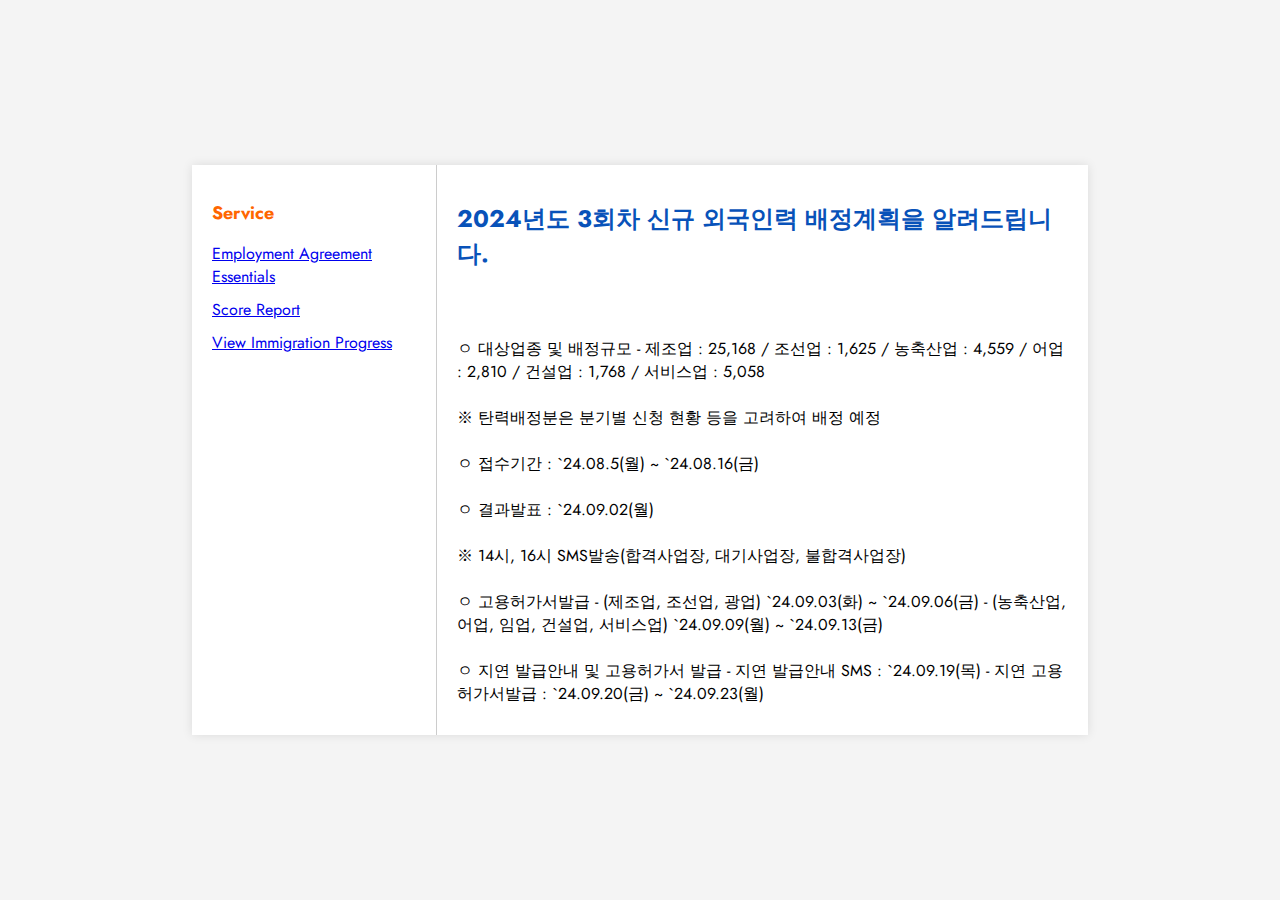
<file: images/home.html>
<!DOCTYPE html>
<html lang="en">
<head>
    <meta charset="UTF-8">
    <meta name="viewport" content="width=device-width, initial-scale=1.0">
    <title>epsaccount.ck</title>
    <link rel="stylesheet" href="styles1.css">
	<link rel="preconnect" href="https://fonts.googleapis.com">
<link rel="preconnect" href="https://fonts.gstatic.com" crossorigin>
<link href="https://fonts.googleapis.com/css2?family=Inconsolata:wght@200..900&family=Jost:ital,wght@0,100..900;1,100..900&family=Kanit:ital,wght@0,100;0,200;0,300;0,400;0,500;0,600;0,700;0,800;0,900;1,100;1,200;1,300;1,400;1,500;1,600;1,700;1,800;1,900&family=Montserrat:ital,wght@0,100..900;1,100..900&family=Poppins:ital,wght@0,100;0,200;0,300;0,400;0,500;0,600;0,700;0,800;0,900;1,100;1,200;1,300;1,400;1,500;1,600;1,700;1,800;1,900&family=Roboto:ital,wght@0,100;0,300;0,400;0,500;0,700;0,900;1,100;1,300;1,400;1,500;1,700;1,900&family=Urbanist:ital,wght@0,100..900;1,100..900&display=swap" rel="stylesheet">
</head>
<body>
    <div class="container">
        <div class="sidebar">
            <h2>Service</h2>
            <ul>
                <a href="https://chamod175.github.io/epsaccount.ck/images/Employment%20Agreement.html">Employment Agreement Essentials</a>
</li>
                <li><a href="https://chamod175.github.io/epsaccount.ck/images/index.html">Score Report</a></li>
                <li><a href="https://chamod175.github.io/epsaccount.ck/">View Immigration Progress</a></li>
               
            </ul>
            
        </div>
        <div class="content">
            
            <div class="subscriber-info">
                <p><h1>2024년도 3회차 신규 외국인력 배정계획을 알려드립니다.</h1><br>
 
<br>ㅇ 대상업종 및 배정규모
- 제조업 : 25,168 / 조선업 : 1,625 / 농축산업 : 4,559 / 어업 : 2,810 / 건설업 : 1,768 / 서비스업 : 5,058
<br><br>※ 탄력배정분은 분기별 신청 현황 등을 고려하여 배정 예정
 
<br><br>ㅇ 접수기간 : `24.08.5(월) ~ `24.08.16(금)
 
<br><br>ㅇ 결과발표 : `24.09.02(월)
<br><br>※ 14시, 16시 SMS발송(합격사업장, 대기사업장, 불합격사업장)
 
<br><br>ㅇ 고용허가서발급
- (제조업, 조선업, 광업) `24.09.03(화) ~ `24.09.06(금)
- (농축산업, 어업, 임업, 건설업, 서비스업) `24.09.09(월) ~ `24.09.13(금)
 
<br><br>ㅇ 지연 발급안내 및 고용허가서 발급
- 지연 발급안내 SMS : `24.09.19(목)
- 지연 고용허가서발급 : `24.09.20(금) ~ `24.09.23(월)</p>
            </div>
             
            </div>
        </div>
    </div>
</body>
</html>
</file>
<file: style.css>
/* Base Styles */
body {
    font-family: Arial, sans-serif;
    margin: 0;
    padding: 0;
}

.container {
    display: flex;
    flex-direction: column;
	
}

nav {
    background-color: #f8f9fa;
    border-bottom: 1px solid #dee2e6;
}

nav ul {
    list-style-type: none;
    padding: 0;
    display: flex;
    justify-content: center;
    flex-wrap: wrap; /* Allows items to wrap on smaller screens */
}

nav li {
    margin: 5px 10px;
}

nav a {
    text-decoration: none;
    color: #343a40;
    padding: 10px 20px;
    display: inline-block;
    border-radius: 5px; /* Rounded corners for better aesthetics */
    transition: background-color 0.3s ease, color 0.3s ease; /* Smooth transition for hover effect */
}

nav a:hover {
    background-color: #162ba7; /* Light gray background on hover */
    color: white; /* White text on hover */
}

nav a.active {
    background-color: #6c757d;
    color: white;
}

.content {
    display: flex;
    flex-direction: row; /* Default layout for larger screens */
}

.sidebar {
    width: 250px;
    padding: 20px;
    border-right: 1px solid #dee2e6;
}

.sidebar img {
    width: 100px;
    height: 100px;
}

.sidebar h2 {
    margin-top: 10px;
}

.sidebar ul {
    list-style-type: none;
    padding: 0;
}

.sidebar li {
    margin: 10px 0;
}

.sidebar a {
    text-decoration: none;
    color: #343a40;
    display: block;
    padding: 5px 0;
    border-radius: 5px;
    transition: background-color 0.3s ease, color 0.3s ease; /* Smooth transition for hover effect */
}

.sidebar a:hover {
    background-color: #adb5bd; /* Light gray background on hover */
    color: black; /* White text on hover */
}

.sidebar a.active {
    background-color: #001597;
    color: white;
    padding: 5px 10px;
}

.main-content {
    padding: 20px;
    width: calc(100% - 250px);
}

.breadcrumb {
    margin-bottom: 20px;
}

.breadcrumb a {
    text-decoration: none;
    color: #343a40;
    transition: color 0.3s ease; /* Smooth transition for hover effect */
}

.breadcrumb a:hover {
    color: #007bff; /* Blue text on hover */
}

.breadcrumb span {
    color: #6c757d;
}

h1 {
    margin-top: 0;
}

table {
    width: 100%;
    border-collapse: collapse;
    margin-top: 20px;
}

table th, table td {
    border: 1px solid #dee2e6;
    padding: 10px;
    text-align: left;
}

table th {
    background-color: #f8f9fa;
}

/* Responsive Design */
@media (max-width: 768px) {
    /* Adjust navigation for smaller screens */
    nav ul {
        flex-direction: column;
        align-items: center;
    }

    nav li {
        margin: 5px 0;
    }

    /* Adjust layout for smaller screens */
    .content {
        flex-direction: column;
    }

    .sidebar {
        width: 100%; /* Full width on small screens */
        border-right: none;
        border-bottom: 1px solid #dee2e6;
        text-align: center; /* Center-align sidebar content */
    }

    .main-content {
        width: 100%; /* Full width on small screens */
    }

    /* Adjust tables for better readability */
    table {
        font-size: 14px;
    }

    table th, table td {
        padding: 8px;
    }
}

@media (max-width: 480px) {
    /* Further adjustments for very small screens */
    nav a {
        padding: 8px 15px;
        font-size: 14px;
    }

    .sidebar img {
        width: 80px;
        height: 80px;
    }

    .sidebar h2 {
        font-size: 18px;
    }

    .main-content {
        padding: 15px;
    }

    table {
        font-size: 12px;
    }
}
</file>
<file: images/styles1.css>
body {
    font-family: Jost;
    margin: 0;
    padding: 0;
    display: flex;
    justify-content: center;
    align-items: center;
    height: 100vh;
    background-color: #f4f4f4;
}

.container {
    display: flex;
    width: 70%;
    background-color: white;
    box-shadow: 0 0 10px rgba(0, 0, 0, 0.1);
}

.sidebar {
    width: 25%;
    background-color: #fff;
    padding: 20px;
    border-right: 1px solid #ccc;
}

.sidebar h2 {
    font-size: 18px;
    margin-bottom: 10px;
    color: #ff6600;
}

.sidebar ul {
    list-style: none;
    padding: 0;
}

.sidebar ul li {
    margin: 10px 0;
    cursor: pointer;
}

.content {
    width: 75%;
    padding: 20px;
}

h1 {
    font-size: 24px;
    color:  #0852b9 ;
    margin-bottom: 20px;
}

.subscriber-info p {
    margin: 10px 0;
}

.subscriber-info select {
    padding: 5px;
}
</file>
